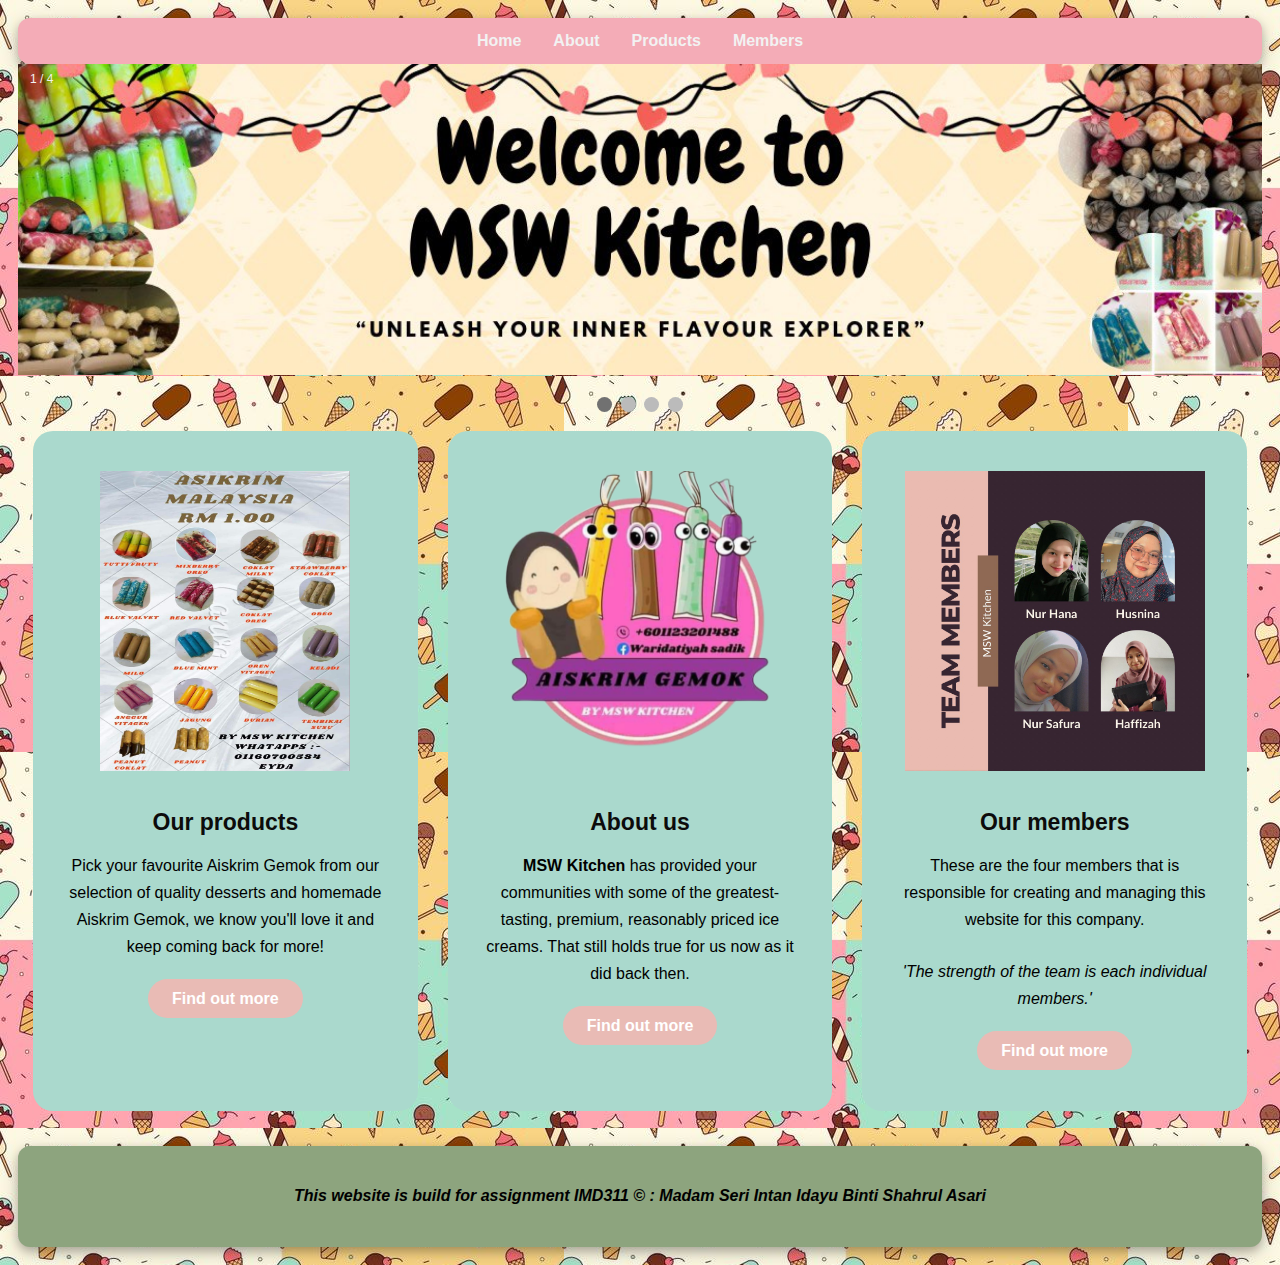
<file: index.html>
<!DOCTYPE html>
<html lang="en">
    <head>
        <meta charset="UTF-8">
        <meta name="viewpoint" content="width=device-width", initial-scale="1.0">
        <title>Home Page</title>
        <link rel="icon" type="image/x-icon" href="image/logo.png">
        <link rel="stylesheet" href="style.css">
    
    </head>
    <body>
        <div class="navindex">
            <a href="index.html"><b>Home</b></a>
            <a href="aboutus.html"><b>About</b></a>
            <a href="products.html"><b>Products</b></a>
            <a href="members.html"><b>Members</b></a>
        </div>

        <div class="slideshow-container">
    
            <div class="mySlides fade">
              <div class="numbertext">1 / 4</div>
              <img src="image/welcome.jpg" style="width:100%; height: 90%;"> 
            </div>
            
            <div class="mySlides fade">
              <div class="numbertext">2 / 3</div>
              <img src="image/flavours.jpg" style="width:100%; height: 90%;"> 
            </div>
            
            <div class="mySlides fade">
              <div class="numbertext">3 / 4</div>
              <img src="image/favorite.jpg" style="width:100%; height: 90%;"> 
            </div>
        
            <div class="mySlides fade">
                <div class="numbertext">4 / 4</div>
                <img src="image/end.jpg" style="width:100%; height: 90%;"> 
              </div>
            
            </div>
            <br>
            
            <div style="text-align:center">
              <span class="dot"></span> 
              <span class="dot"></span> 
              <span class="dot"></span>
              <span class="dot"></span>  
            </div>
            
            <script>
            let slideIndex = 0;
            showSlides();
            
            function showSlides() {
              let i;
              let slides = document.getElementsByClassName("mySlides");
              let dots = document.getElementsByClassName("dot");
              for (i = 0; i < slides.length; i++) {
                slides[i].style.display = "none";  
              }
              slideIndex++;
              if (slideIndex > slides.length) {slideIndex = 1}    
              for (i = 0; i < dots.length; i++) {
                dots[i].className = dots[i].className.replace(" active", "");
              }
              slides[slideIndex-1].style.display = "block";  
              dots[slideIndex-1].className += " active";
              setTimeout(showSlides, 2000); // Change image every 3 seconds
            }
            </script>

        
        <div class="box">
            <div class="card">
                <img src="image/menu.jpg" alt="products menu" class="center" style="width: 250px; height: 300px;">
                <h5 style="text-align: center;">Our products</h5>
                <div class="pra">
                    <p>Pick your favourite Aiskrim Gemok from our selection of quality desserts and 
                        homemade Aiskrim Gemok, we know you'll love it and keep coming back for more!</p>

                        <p style="text-align: center;">
                            <a class="button" href="products.html">Find out more</a>
                        </p>
                </div>
            </div>

            <div class="card">
                <img src="image/logo.png" alt="about us" class="center" style="height: 300px; width: auto;">
                <h5 style="text-align: center;">About us</h5>
                <div class="pra">
                    <p><strong>MSW Kitchen</strong> has provided your communities with some of the greatest-tasting, premium, reasonably priced ice creams. 
                        That still holds true for us now as it did back then.</p>

                        <p style="text-align: center;">
                            <a class="button" href="aboutus.html">Find out more</a>
                        </p>
                </div>
            </div>

            <div class="card">
                <img src="image/members.jpg" alt="member pic" class="center" style="height: 300px; width: auto;">
                <h5 style="text-align: center;">Our members</h5>
                <div class="pra">
                    <p>These are the four members that is responsible for creating and managing this website for this company.</p>
                       <p> <i>'The strength of the team is each individual members.'</i></p>
                    </p>

                        <p style="text-align: center;">
                            <a class="button" href="members.html">Find out more</a>
                        </p>
                </div>
            </div>
        </div>

        <div class="footer">
            <h4><i>This website is build for assignment IMD311 &copy : Madam Seri Intan Idayu Binti Shahrul Asari</i></h4>
          </div>

    </body>
</html>
</file>
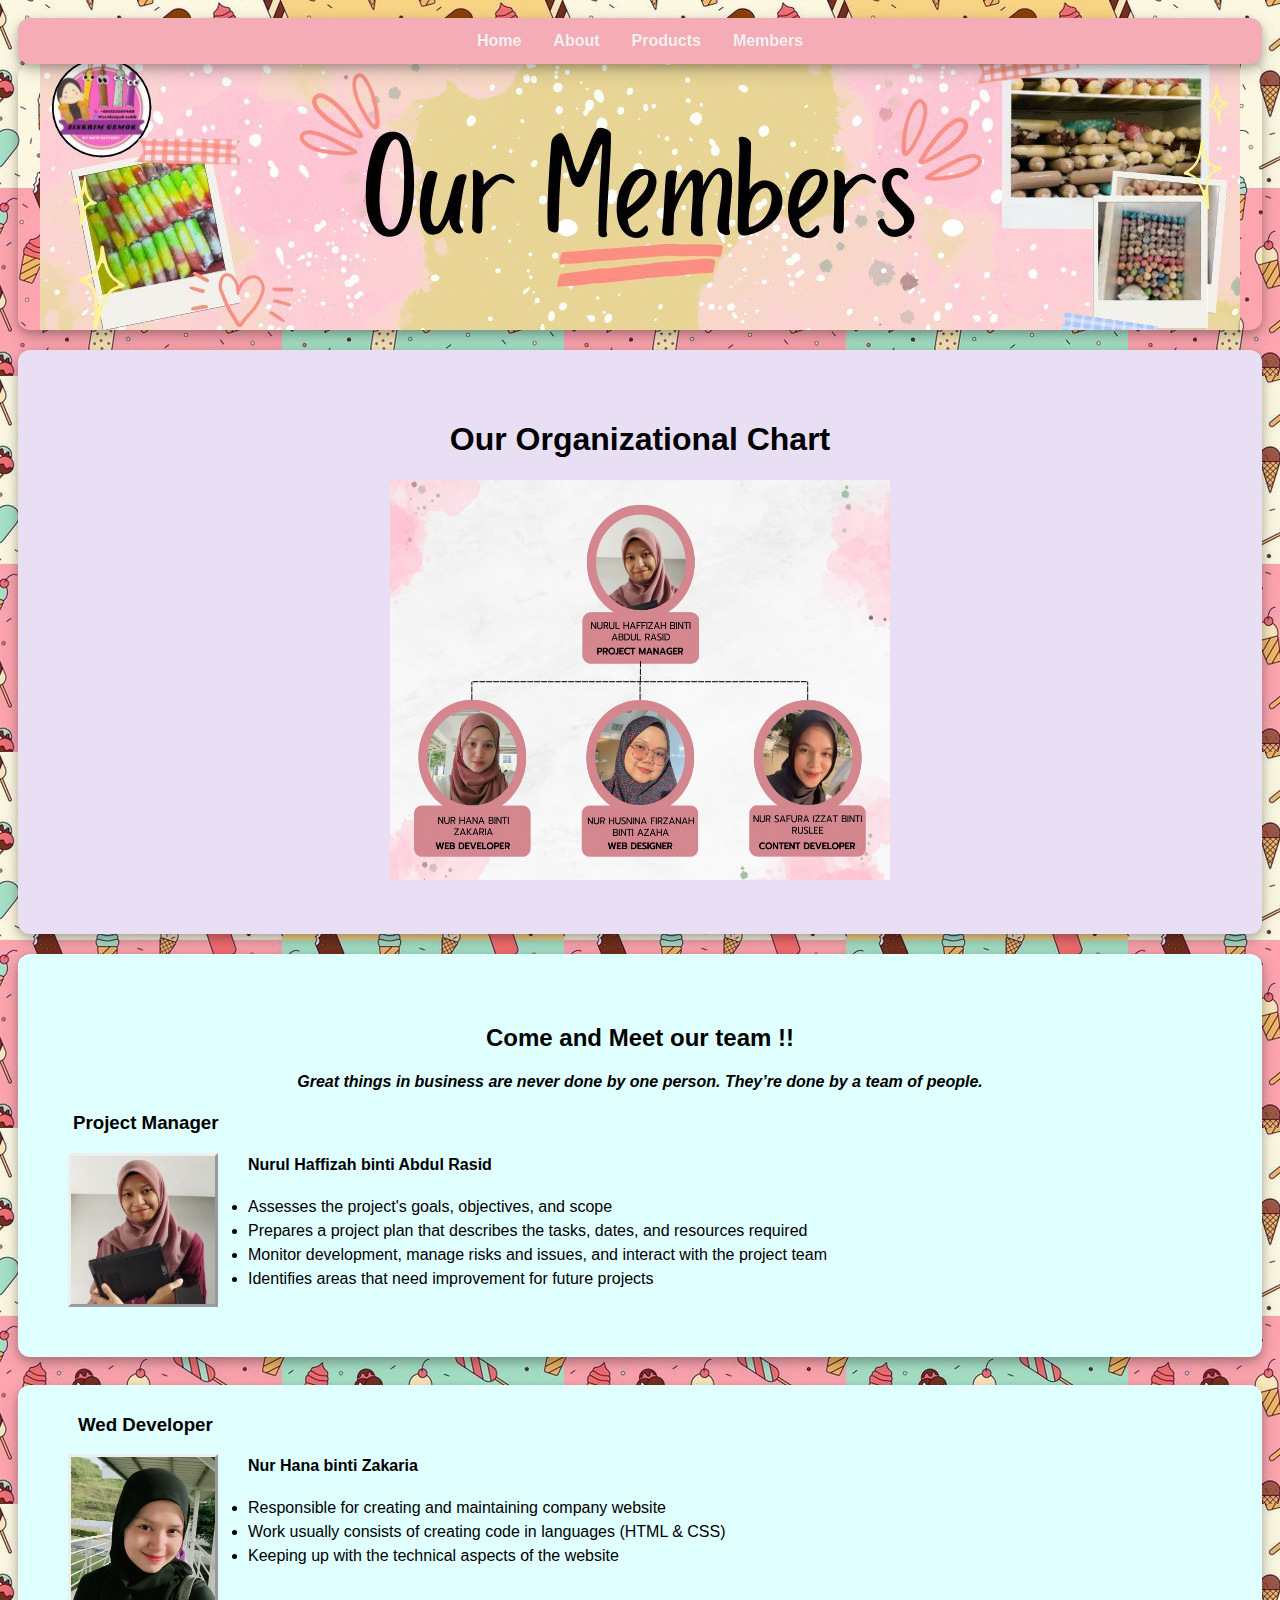
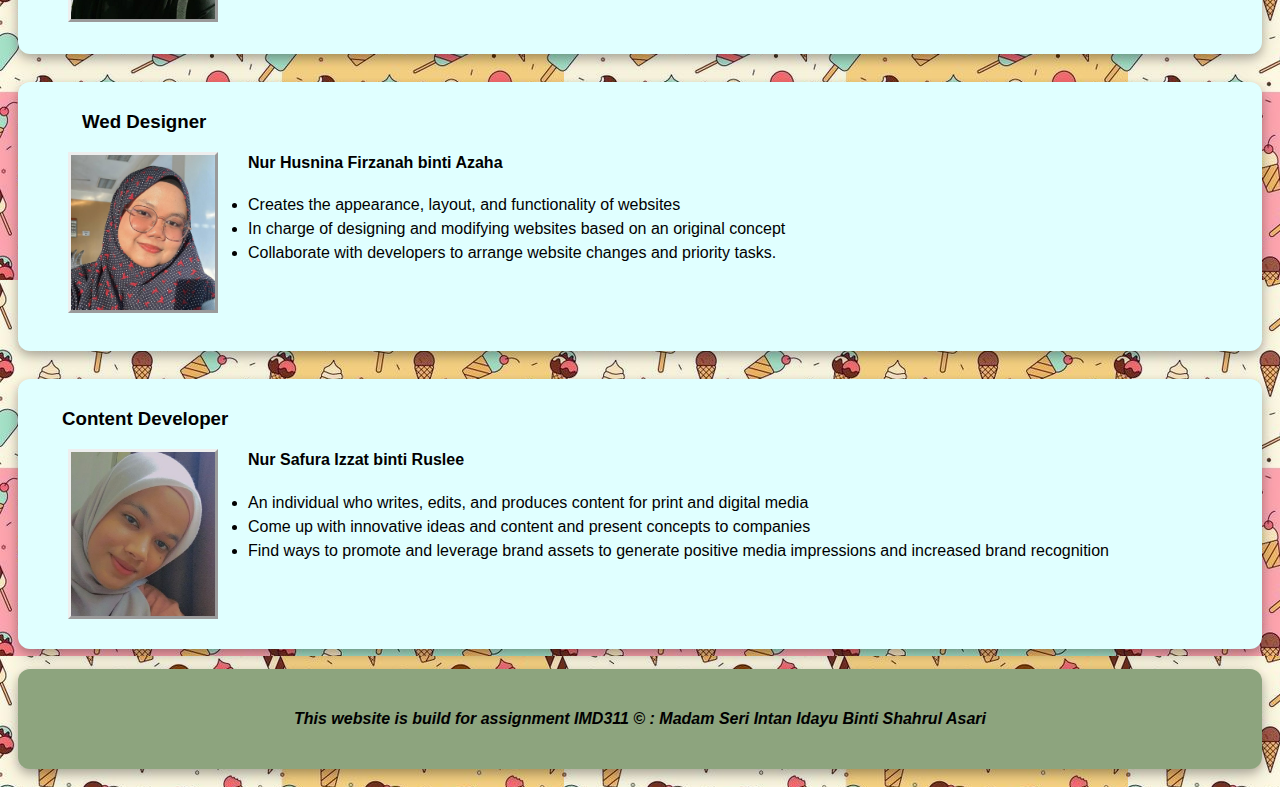
<file: members.html>
<!DOCTYPE html>
<html>
<head>
  <meta charset="UTF-8">
  <meta name="viewpoint" content="width=device-width", initial-scale="1.0">
  <link rel="icon" type="image/x-icon" href="image/logo.png">
  <link rel="stylesheet" href="style.css">

  <title>Our Members</title>
</head>

<body>

    <div class="topnav">
        <a href="index.html"><b>Home</b></a>
        <a href="aboutus.html"><b>About</b></a>
        <a href="products.html"><b>Products</b></a>
        <a href="members.html"><b>Members</b></a>
    </div>

<div class="header">
  <style>
    .header 
  {
    padding: 133px;
    text-align: center;
    background-image: url('image/our members.jpg');
    background-position: center;
    background-repeat: no-repeat;
    background-size: 1200px 300px;  
    box-shadow: 0 4px 8px 0 rgba(0, 0, 0, 0.2), 0 6px 20px 0 rgba(0, 0, 0, 0.19);
    border-radius: 12px;
  }
  </style>

</div>

<div class="chart" align="center">
    <h1>Our Organizational Chart</h1>
    <img src="image/organizational.jpg" height="400" width="500">
</div>

<div class="card2">
    <h2 style="text-align: center;">Come and Meet our team !! </h2>
    <h4 align="center"><i>Great things in business are never done by one person. They’re done by a team of people.</i></h4>

    <h3 style="text-indent: 35px"> Project Manager </h3>
        <img src="image/pijah.jpg" style="float: left;border-style: outset" hspace="30" width="150">
        <p>
            <h4>Nurul Haffizah binti Abdul Rasid</h4>
            <ul style="line-height: 1.5;">
                <li>Assesses the project's goals, objectives, and scope</li>
                <li>Prepares a project plan that describes the tasks, dates, and resources required</li>
                <li>Monitor development, manage risks and issues, and interact with the project team</li>
                <li>Identifies areas that need improvement for future projects</li>
            </ul>
        </p>  
  </div>

  <br>
  <div class="card3">
    <h3 style="text-indent: 40px"> Wed Developer </h3>
        <img src="image/Hana.jpg" style="float: left;border-style: outset" hspace="30" width="150">
        <p>
            <h4>Nur Hana binti Zakaria</h4>
            <ul style="line-height: 1.5;">
                <li>Responsible for creating and maintaining company website</li>
                <li>Work usually consists of creating code in languages (HTML & CSS)</li>
                <li>Keeping up with the technical aspects of the website</li>
            </ul>
        </p>  
    </div>

    <br>
  <div class="card4">
    <h3 style="text-indent: 44px"> Wed Designer </h3>
        <img src="image/Nina.jpg" style="float: left;border-style: outset" hspace="30" width="150">
        <p>
            <h4>Nur Husnina Firzanah binti Azaha</h4>
            <ul style="line-height: 1.5;">
                <li>Creates the appearance, layout, and functionality of websites</li>
                <li>In charge of designing and modifying websites based on an original concept</li>
                <li>Collaborate with developers to arrange website changes and priority tasks.</li>
            </ul>
        </p>  
  </div>

  <br>
  <div class="card5">
    <h3 style="text-indent: 24px"> Content Developer </h3>
        <img src="image/fura.jpg" style="float: left;border-style: outset" hspace="30" width="150">
        <p>
            <h4>Nur Safura Izzat binti Ruslee</h4>
            <ul style="line-height: 1.5;">
                <li>An individual who writes, edits, and produces content for print and digital media </li>
                <li>Come up with innovative ideas and content and present concepts to companies</li>
                <li>Find ways to promote and leverage brand assets to generate positive media impressions
                     and increased brand recognition</li>
            </ul>
        </p>  
  </div>

          
<div class="footer">
    <h4><i>This website is build for assignment IMD311 &copy : Madam Seri Intan Idayu Binti Shahrul Asari</i></h4>
  </div>
  
  </body>
  </html>
</file>
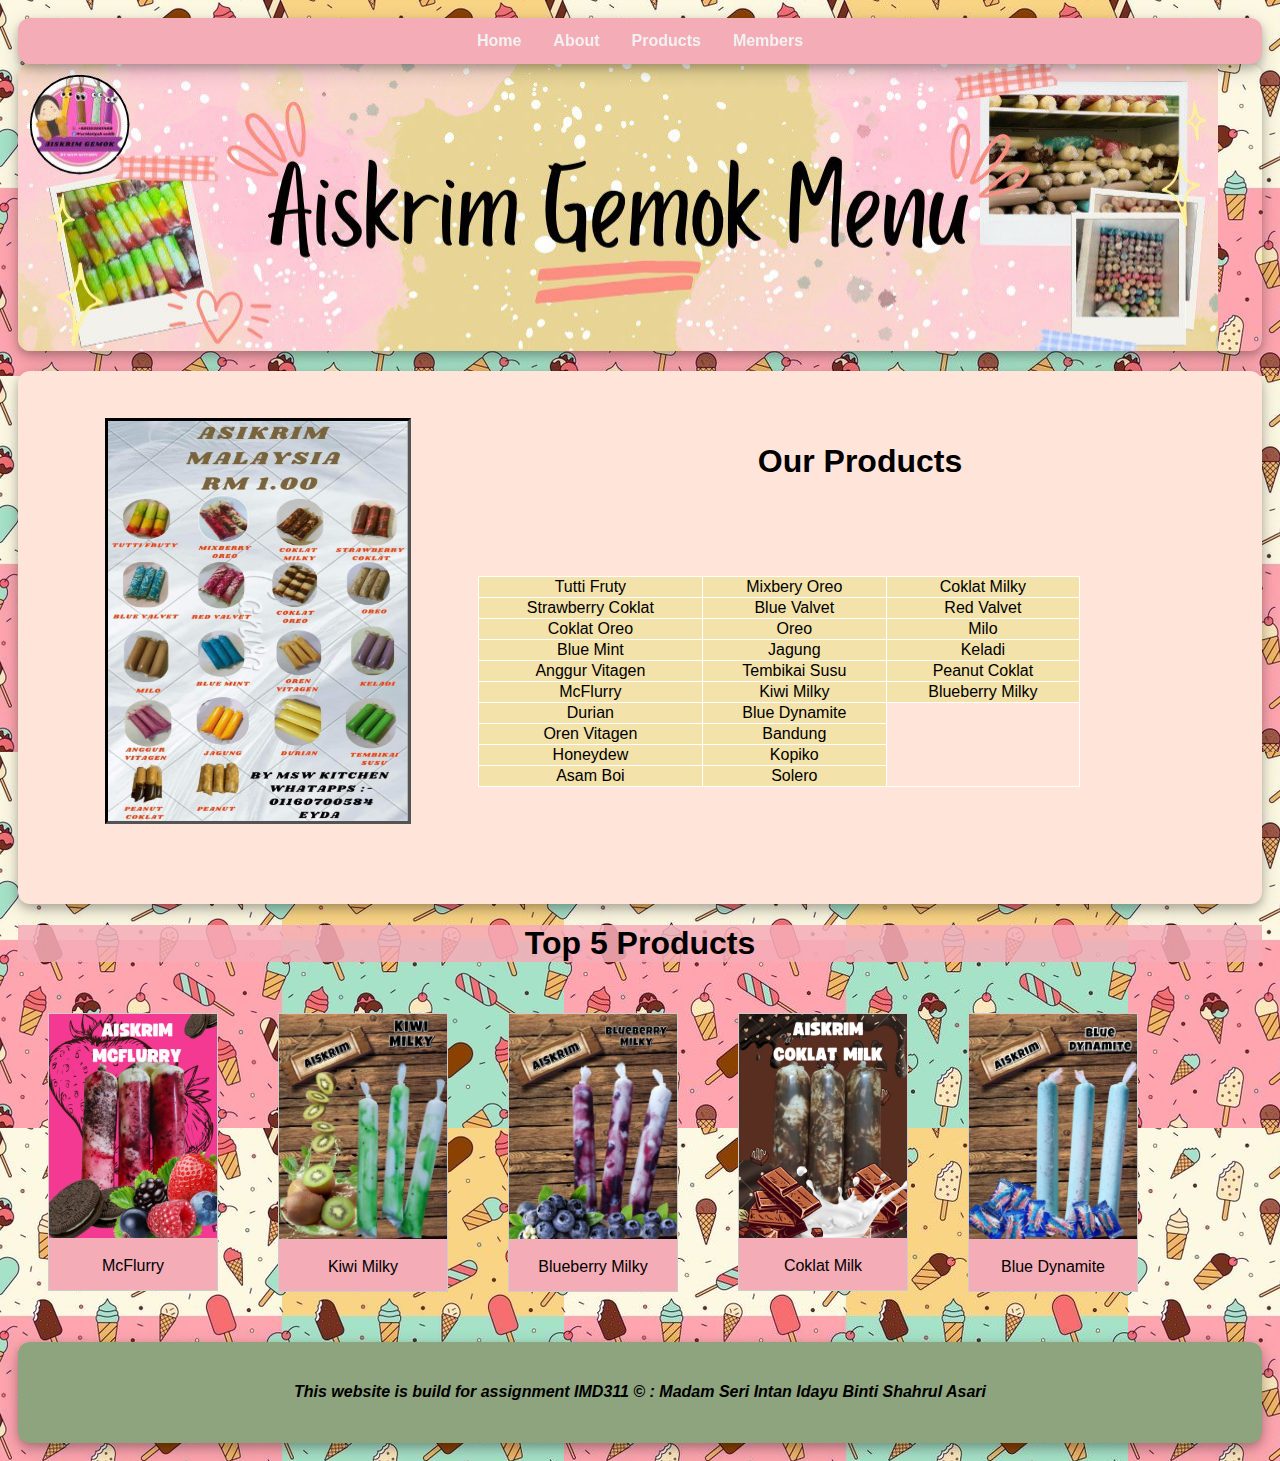
<file: products.html>
<!DOCTYPE html>
<html>
<head>

  <link rel="icon" type="image/x-icon" href="image/logo.png">
  <link rel="stylesheet" href="style.css">

</head>
<body>

    <div class="topnav">
        <a href="index.html"><b>Home</b></a>
        <a href="aboutus.html"><b>About</b></a>
        <a href="products.html"><b>Products</b></a>
        <a href="members.html"><b>Members</b></a>
    </div>

<div class="headerproducts">
  <h1></h1>
  <p></p>
</div>
  
<div class="row">
  <div class="cardproduct">
        <img src="image/menu.jpg" style="float: left; width: 300px; height: 400px; outline-style: inset" hspace="70">
         
        <h1 style=text-align:center>Our Products</h1>

          <p class="subfont">
            <style>
              table, th, td {
                border: 1px solid white;
                border-collapse: collapse;
                text-align: center;
                font-family: Helvetica;
                margin: 8%;

              }
              th, td {
                background-color: #f3e2aa;
              }
              
              </style>
              </head>
              <body>
              
              <table style="width:50%">
                <tr>
                  <td>Tutti Fruty</td>
                  <td>Mixbery Oreo</td>
                  <td>Coklat Milky</td>
                </tr>
                
                <tr>
                  <td>Strawberry Coklat</td>
                  <td>Blue Valvet</td>
                  <td>Red Valvet</td>
                </tr>
                
                <tr>
                  <td>Coklat Oreo</td>
                  <td>Oreo</td>
                  <td>Milo</td>
                </tr>
                
                <tr>
                <td>Blue Mint</td>
                <td>Jagung</td>
                <td>Keladi</td>
               </tr>
               
               <tr>
               <td>Anggur Vitagen</td>
               <td>Tembikai Susu</td>
               <td>Peanut Coklat</td>
               </tr>
                
               <tr>
               <td>McFlurry</td>
               <td>Kiwi Milky</td>
               <td>Blueberry Milky</td>
               </tr>
               
               <tr>
               <td>Durian</td>
               <td>Blue Dynamite</td>
               </tr>
               
               <tr>
               <td>Oren Vitagen</td>
               <td>Bandung</td>
               </tr>
               
               <tr>
               <td>Honeydew</td>
               <td>Kopiko</td>
               </tr>
               
               <tr>
               <td>Asam Boi</td>
               <td>Solero</td>
                
              </table>
          </p>

          </div>

          <h1 style="text-align: center; background-color: #f4acb7dc">Top 5 Products</h1>

          <div class="gallery"> 
            <a target="_blank" href="image/top 1.jpg">
              <img src="image/top 1.jpg" alt="top1" width="600" height="400">
            </a>
            <div class="desc">McFlurry</div>
          </div>
          
          <div class="gallery">
            <a target="_blank" href="image/top 2.jpg">
              <img src="image/top 2.jpg" alt="top2" width="600" height="400">
            </a>
            <div class="desc">Kiwi Milky</div>
          </div>
          
          <div class="gallery">
            <a target="_blank" href="image/top3.jpg">
              <img src="image/top3.jpg" alt="top3" width="600" height="400">
            </a>
            <div class="desc">Blueberry Milky</div>
          </div>
          
          <div class="gallery">
            <a target="_blank" href="image/top4.jpg">
              <img src="image/top4.jpg" alt="top4" width="600" height="400">
            </a>
            <div class="desc">Coklat Milk</div>
          </div>
          
          <div class="gallery">
              <a target="_blank" href="image/top 5.jpg">
                <img src="image/top 5.jpg" alt="top5" width="600" height="400">
              </a>
              <div class="desc">Blue Dynamite</div>
            </div>
</div>
<div class="footer">
  <h4><i>This website is build for assignment IMD311 &copy : Madam Seri Intan Idayu Binti Shahrul Asari</i></h4>
</div>
</body>
</html>
</file>
<file: style.css>
* {
  box-sizing: border-box;
}

body {
  font-family: Arial;
  padding: 10px;
  background-image: url('image/background.jpg');
}

/* Header/Blog Title */
.header {
  padding: 133px;
  text-align: center;
  background-image: url('image/history.jpg');
  background-repeat: no-repeat;
  background-size: 1200px 300px;  
  box-shadow: 0 4px 8px 0 rgba(0, 0, 0, 0.2), 0 6px 20px 0 rgba(0, 0, 0, 0.19);
  border-radius: 12px;
}

.headerproducts {
  padding: 133px;
  text-align: center;
  background-image: url('image/background\ menu.jpg');
  background-repeat: no-repeat;
  background-size: 1200px 300px;  
  box-shadow: 0 4px 8px 0 rgba(0, 0, 0, 0.2), 0 6px 20px 0 rgba(0, 0, 0, 0.19);
  border-radius: 12px;
}

.header h1 {
  font-size: 50px;
}

/* Style the top navigation bar for index */
.navindex {
  display:flex;
  justify-content: center;
  align-items: center;
  overflow: hidden;
  background-color: #f4acb7;
  box-shadow: 0 4px 8px 0 rgba(0, 0, 0, 0.2), 0 6px 20px 0 rgba(0, 0, 0, 0.19);
  border-radius: 12px;

}

/* Style the topnav links for index*/
.navindex a {
  float: left;
  display: block;
  color: #f2f2f2;
  text-align: center;
  padding: 14px 16px;
  text-decoration: none;
  border-radius: 12px;
}

/* Change color on hover for index*/
.navindex a:hover {
  background-color: #d8e2dc;
  color: black;
  border-radius: 12px;
}

/* Style the top navigation bar */
.topnav {
  display:flex;
  justify-content: center;
  align-items: center;
  overflow: hidden;
  background-color: #f4acb7;
  box-shadow: 0 4px 8px 0 rgba(0, 0, 0, 0.2), 0 6px 20px 0 rgba(0, 0, 0, 0.19);
  border-radius: 12px;
  position: -webkit-sticky;
  position: sticky;
  top: 0;
}

/* Style the topnav links */
.topnav a {
  float: left;
  display: block;
  color: #f2f2f2;
  text-align: center;
  padding: 14px 16px;
  text-decoration: none;
  border-radius: 12px;
}

/* Change color on hover */
.topnav a:hover {
  background-color: #d8e2dc;
  color: black;
  border-radius: 12px;
}

/* Starting for homepage */
.slideshow-container{
  max-width: 2000px;
  max-height: 700px;
  position: relative;
  margin: auto;
}

/* Number text (1/4 etc) */
.numbertext {
  color: #f2f2f2;
  font-size: 12px;
  padding: 8px 12px;
  position: absolute;
  top: 0;
}

/* The dots/bullets/indicators */
.dot {
  height: 15px;
  width: 15px;
  margin: 0 2px;
  background-color: #bbb;
  border-radius: 50%;
  display: inline-block;
  transition: background-color 0.6s ease;
}

.active {
  background-color: #717171;
}

/* Fading animation */
.fade {
  animation-name: fade;
  animation-duration: 1.5s;
}

@keyframes fade {
  from {opacity: .4} 
  to {opacity: 1}
}

/* On smaller screens, decrease text size */
@media only screen and (max-width: 300px) {
  .text {font-size: 11px}
}

/* Products */
.center{
  display: block;
  margin-left: auto;
  margin-right: auto;
  width: 50%;
}

.box{
  display: flex;
  justify-content: center;
  align-items: center;
  min-height: 400px;
}
.card{
  height: 680px;
  width: 450px;
  padding: 40px 35px;
  background: #aad9cd;
  border-radius: 20px;
  margin: 15px;
  position: relative;
  overflow: hidden;
  text-align: center;
}
.card h5{
  color: #0c0b0b;
  font-size: 23px;
  margin-bottom: 15px;
}
.pra p{
  color: black;
  font-size: 16px;
  line-height: 27px;
  margin-bottom: 25px;
}
.button{
  background-color: #e9bbb5;
  color: white;
  text-decoration: none;
  border: 2px solid transparent;
  font-weight: bold;
  padding: 9px 22px;
  border-radius: 30px;
  transition: .4s;
}
.button:hover{
  background-color: transparent;
  border: 2px solid #fc99e6;
  cursor: pointer;
}

/* Start coding for about us */
.cardhistory {
  background-color: #ffe5d9;
  padding: 20px;
  padding-top: 50px;
  padding-bottom: 50px;
  margin-top: 20px;
  margin-bottom: 20px;
  box-shadow: 0 4px 8px 0 rgba(0, 0, 0, 0.2), 0 6px 20px 0 rgba(0, 0, 0, 0.19);
  border-radius: 12px;
}

/* Deviding for vision, mission and motto background */
.devideright {
  background-color: #ffe5d9;
  padding: 20px;
  padding-bottom: 72px;
  padding-top: 50px;
  margin-top: 20px;
  margin-bottom: 20px;
  box-shadow: 0 4px 8px 0 rgba(0, 0, 0, 0.2), 0 6px 20px 0 rgba(0, 0, 0, 0.19);
  border-radius: 12px;
}

.devidemid {
  background-color: #ffe5d9;
  padding: 20px;
  padding-bottom: 45px;
  padding-top: 50px;
  margin-top: 20px;
  margin-bottom: 20px;
  box-shadow: 0 4px 8px 0 rgba(0, 0, 0, 0.2), 0 6px 20px 0 rgba(0, 0, 0, 0.19);
  border-radius: 12px;
}

.devideleft {
  background-color: #ffe5d9;
  padding: 20px;
  padding-top: 50px;
  padding-bottom: 130px;
  margin-top: 20px;
  margin-bottom: 20px;
  box-shadow: 0 4px 8px 0 rgba(0, 0, 0, 0.2), 0 6px 20px 0 rgba(0, 0, 0, 0.19);
  border-radius: 12px;
}

/* Deviding for location and social media background */
.devidelocation {
  background-color: #ffe5d9;
  padding: 20px;
  padding-bottom: 170px;
  margin-top: 20px;
  text-align: center;
  line-height: 1.8;
  box-shadow: 0 4px 8px 0 rgba(0, 0, 0, 0.2), 0 6px 20px 0 rgba(0, 0, 0, 0.19);
  border-radius: 12px;
}

.devidesocialmedia {
  background-color: #ffe5d9;
  padding: 20px;
  margin-top: 20px;
  text-align: center;
  line-height: 1.8;
  box-shadow: 0 4px 8px 0 rgba(0, 0, 0, 0.2), 0 6px 20px 0 rgba(0, 0, 0, 0.19);
  border-radius: 12px;
}

/* Clear floats after the columns */
.row::after {
  content: "";
  display: table;
  clear: both;
}

/* Create three equal columns that floats next to each other */
.columnmid {
  float: left;
  width: 33.33%;
  padding: 15px;
  margin-top: 20px;
  margin-bottom: 20px;
  text-align: center;
  line-height: 1.8;
}

.columnright {
  float: left;
  width: 33.33%;
  padding: 15px;
  margin-top: 20px;
  margin-bottom: 20px;
  text-align: center;
  line-height: 1.8;
}

.columnleft {
  float: left;
  width: 33.33%;
  padding: 15px;
  margin-top: 20px;
  margin-bottom: 20px;
  text-align: center;
  line-height: 1.8;
}

.location {
  float: left;
  width: 50%;
}

.socialmedia {
  float: left;
  width: 50%;
  padding-left: 20px;
}

/* Starting for our products page */
.cardproduct {
  background-color: #ffe5d9;
  padding: 20px;
  padding-top: 50px;
  padding-bottom: 20px;
  margin-top: 20px;
  margin-bottom: 20px;
  box-shadow: 0 4px 8px 0 rgba(0, 0, 0, 0.2), 0 6px 20px 0 rgba(0, 0, 0, 0.19);
  border-radius: 12px;
  font-family:Verdana, 

}

div.gallery {
  margin: 30px;
  border: 1px solid #ccc;
  background-color: #f4acb7;
  float: left;
  width: 170px;
}

div.gallery:hover {
  border: 4px solid #f0d7dd;
}

div.gallery img {
  width: 100%;
  height: auto;
}

div.desc {
  padding: 15px;
  text-align: center;
}

/* Starting for Our Members page */
.leftcolumn {   
  float: left;
  width: 65%;
}

.rightcolumn {
  float: left;
  width: 35%;
  padding-left: 20px;
  padding-right: 20px;
}

.chart {
  background-color: #e8dff5;
  padding: 20px;
  padding-top: 50px;
  padding-bottom: 50px;
  margin-top: 20px;
  margin-bottom: 20px;
  box-shadow: 0 4px 8px 0 rgba(0, 0, 0, 0.2), 0 6px 20px 0 rgba(0, 0, 0, 0.19);
  border-radius: 12px;
}

.card2 {
  background-color: lightcyan;
  padding: 20px;
  padding-top: 50px;
  padding-bottom: 50px;
  margin-top: 20px;
  margin-bottom: 20px;
  box-shadow: 0 4px 8px 0 rgba(0, 0, 0, 0.2), 0 6px 20px 0 rgba(0, 0, 0, 0.19);
  border-radius: 12px;
}
.card3 {
  background-color: lightcyan;
  padding: 20px;
  padding-top: 10px;
  padding-bottom: 70px;
  margin-top: -10px;
  margin-bottom: 20px;
  box-shadow: 0 4px 8px 0 rgba(0, 0, 0, 0.2), 0 6px 20px 0 rgba(0, 0, 0, 0.19);
  border-radius: 12px;
}
.card4 {
  background-color: lightcyan;
  padding: 20px;
  padding-top: 10px;
  padding-bottom: 70px;
  margin-top: -10px;
  margin-bottom: 20px;
  box-shadow: 0 4px 8px 0 rgba(0, 0, 0, 0.2), 0 6px 20px 0 rgba(0, 0, 0, 0.19);
  border-radius: 12px;
}
.card5 {
  background-color: lightcyan;
  padding: 20px;
  padding-top: 10px;
  padding-bottom: 70px;
  margin-top: -10px;
  margin-bottom: 20px;
  box-shadow: 0 4px 8px 0 rgba(0, 0, 0, 0.2), 0 6px 20px 0 rgba(0, 0, 0, 0.19);
  border-radius: 12px;
}


/* Clear floats after the columns */
.row::after {
  content: "";
  display: table;
  clear: both;
}


/* Footer */
.footer {
  padding: 20px;
  text-align: center;
  background: #8da47e;
  margin-top: 20px;
  box-shadow: 0 4px 8px 0 rgba(0, 0, 0, 0.2), 0 6px 20px 0 rgba(0, 0, 0, 0.19);
  border-radius: 12px;
}

.subfont{
    font-family: "Yeseva One", sans-serif;
    color: #000000;
    line-height: 1.8;
    text-align: justify;
    
}
.subfont2{
    font-family: "Single Day", sans-serif;
    color: #000000;
    line-height: 1.8;
    text-align: center;
}

/* Responsive layout - when the screen is less than 800px wide, make the two columns stack on top of each other instead of next to each other */
@media screen and (max-width: 800px) {
  .header, .navindex, .navindex a, .navindex a:hover, .container, .slide-1, .slide-2, .slide-3, .slide-4, .slide, .arrow, .arrow img,
  .arrow:hover, .center, .box {   
    width: 100%;
    padding: 0;
  }
}

/* Responsive layout - when the screen is less than 400px wide, make the navigation links stack on top of each other instead of next to each other */
@media screen and (max-width: 400px) {
  .topnav a {
    float: none;
    width: 100%;
  }
}
</file>
